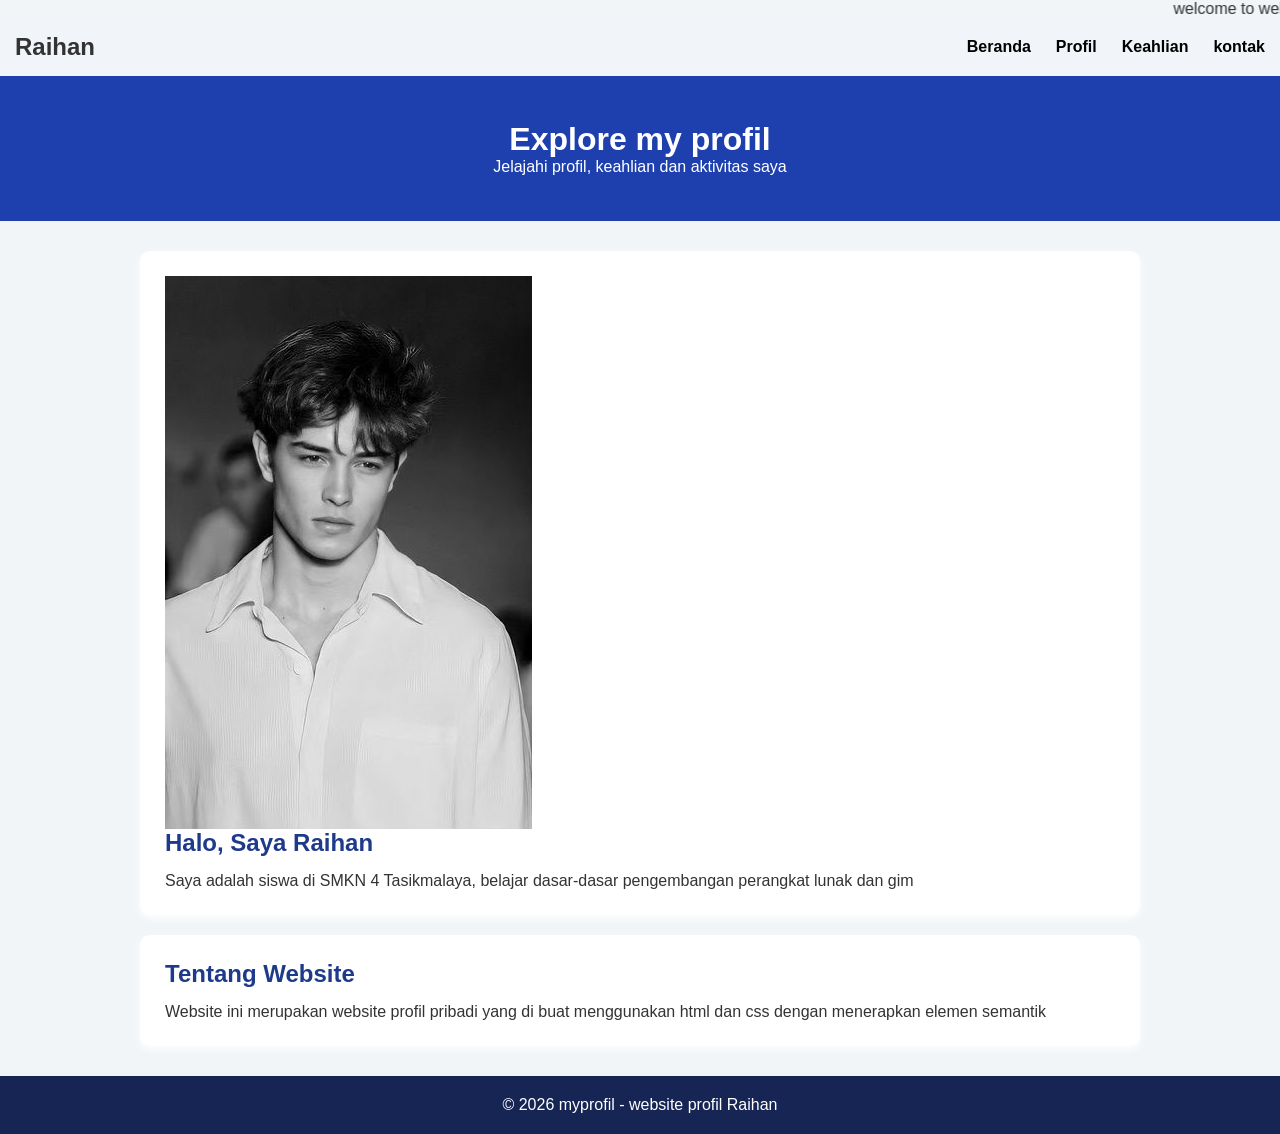
<file: index.html>
<!DOCTYPE! html>
 <html>
   <head>
     <meta charset="UTF-8">
  <meta name="viewpert" content="width,initial-scaler=1.0">
  <title>Documen</title>
       <marquee>welcome to website Raihan</marquee>
       <link rel="stylesheet" href="style.css">
   </head>
   <body>
     <nav>
       <h1>Raihan</h1>
       <ul>
         <li><a href="index.html">Beranda</a></li>
         <li><a href="profil.html">Profil</a></li>
        <li><a href="keahlian.html">Keahlian</a></li>
         <li><a href="kontak.html">kontak</a></li>
       </ul>
     </nav>
     <header>
       <h1>Explore my profil</h1>
       <p>Jelajahi profil, keahlian dan aktivitas saya</p>
     </header>
     <main>
       <section>
         <img src="gambar.jpg" alt="foto saya"/>
           <h2>Halo, Saya Raihan</h2>
         <p>Saya adalah siswa di SMKN 4 Tasikmalaya, belajar dasar-dasar pengembangan perangkat lunak dan gim</p>
       </section>
       <section>
         <h2>Tentang Website</h2>
         <p>Website ini merupakan website profil pribadi yang di buat menggunakan html dan css dengan menerapkan elemen semantik</p>
       </section>
     </main>
     <footer>
       <p>&copy; 2026 myprofil - website profil Raihan</p>
     </footer>
     
   </body>
</file>
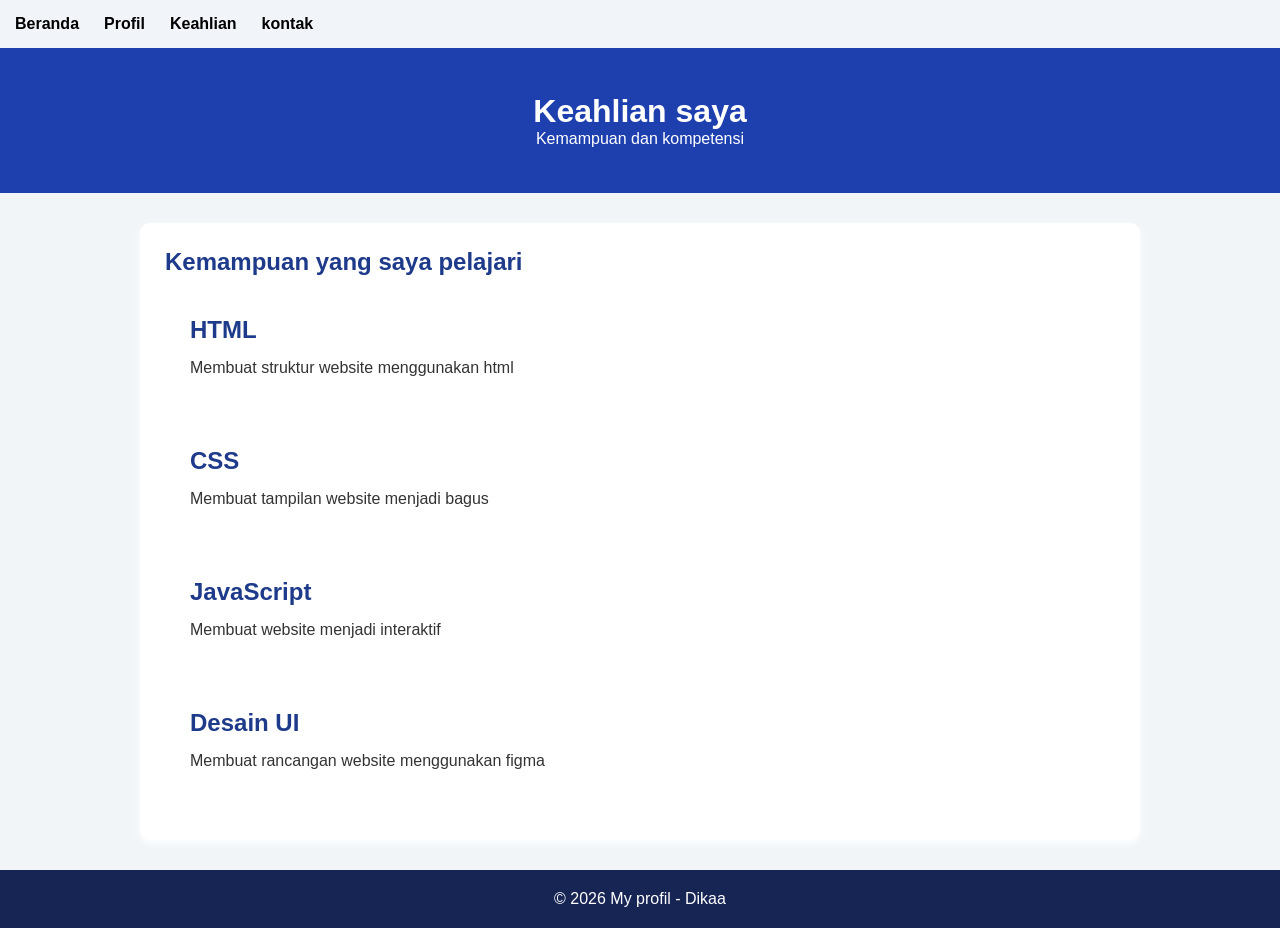
<file: keahlian.html>
<!DOCTYPE html>
<html lang="en">
<head>
  <meta charset="UTF-8">
  <meta name="viewport" content="width=device-width, initial-scale=1.0">
  <title>Document</title>
  <link rel="stylesheet" href="style.css">
</head>
<body>
  <nav>
    <ul>
      <li><a href="index.html">Beranda</a></li>
         <li><a href="profil.html">Profil</a></li>
        <li><a href="keahlian.html">Keahlian</a></li>
         <li><a href="kontak.html">kontak</a></li>
    </ul>
  </nav>
  <header>
    <h1>Keahlian saya</h1>
    <p>Kemampuan dan kompetensi</p>
  </header>
  <main>
    <section>
      <h2>Kemampuan yang saya pelajari</h2>
      <article>
        <h2>HTML</h2>
        <p>Membuat struktur website menggunakan html</p>
      </article>
      <article>
        <h2>CSS</h2>
        <p>Membuat tampilan website menjadi bagus</p>
      </article>
      <article>
        <h2>JavaScript</h2>
        <p>Membuat website menjadi interaktif</p>
      </article>
      <article>
        <h2>Desain UI</h2>
        <p>Membuat rancangan website menggunakan figma</p>
      </article>
    </section>
  </main>
  <footer>
    <p>&copy; 2026 My profil - Dikaa</p>
  </footer>
</body>
</html>
</file>
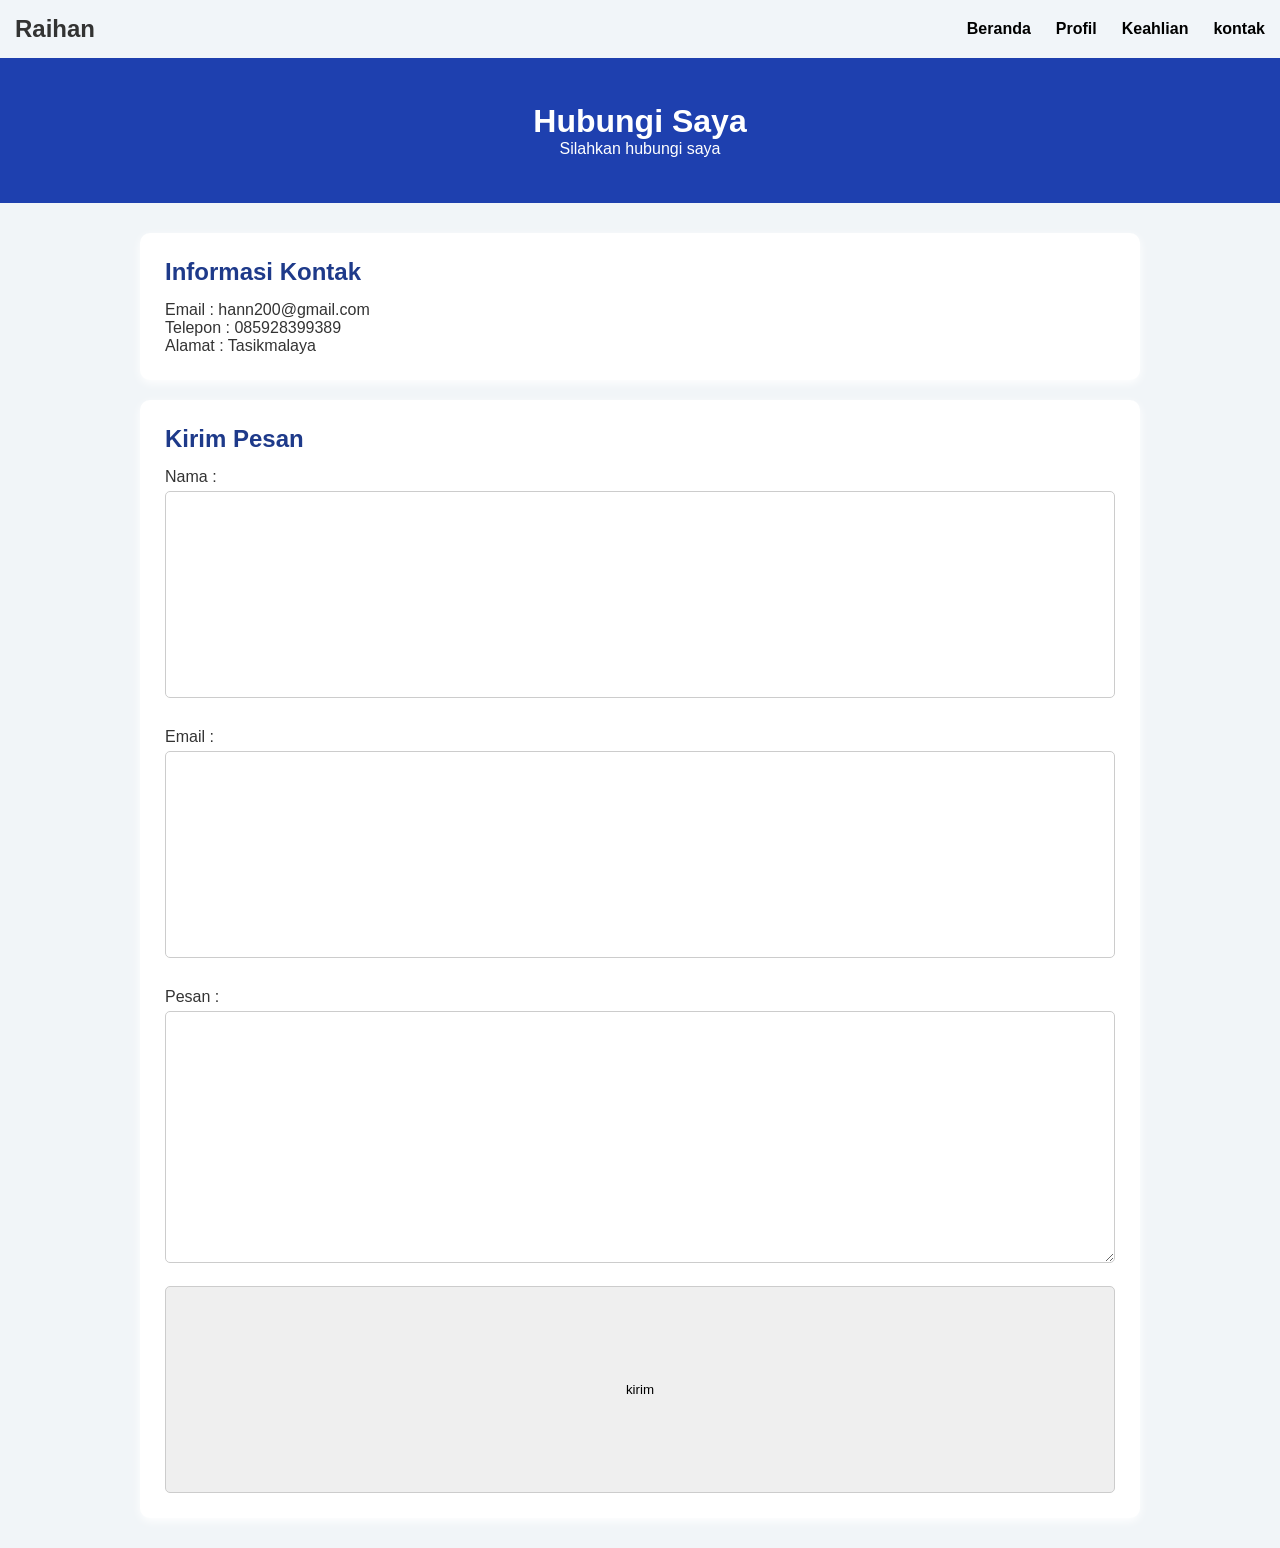
<file: kontak.html>
<!DOCTYPE! html>
 <html>
   <head>
     <meta charset="UTF-8">
  <meta name="viewpert" content="width,initial-scaler=1.0">
  <title>Documen</title>
     <link rel="stylesheet" href="style.css">
   </head>
   <body>
     <nav>
       <h1>Raihan</h1>
       <ul>
         <li><a href="index.html">Beranda</a></li>
         <li><a href="profil.html">Profil</a></li>
        <li><a href="keahlian.html">Keahlian</a></li>
         <li><a href="kontak.html">kontak</a></li>
       </ul>
     </nav>
     <header>
       <h1>Hubungi Saya</h1>
       <p>Silahkan hubungi saya</p>
     </header>
     <main>
       <section>
         <h2>Informasi Kontak</h2>
         <addres>
           <p>Email : hann200@gmail.com</p>
           <p>Telepon : 085928399389</p>
           <p>Alamat : Tasikmalaya</p>
         </addres>
       </section>
       <section>
         <h2>Kirim Pesan</h2>
         <form action="" method="post">
           <label for="nama">Nama :</label>
           <input type="text" nama="nama" id="nama"></label>
           <br><br>
           <label for="email">Email :</label>
           <input type="email" nama="email" id="email"></label>
           <br><br>
           <label for="pesan">Pesan :</label>
           <textarea name="alamat" rows="4" cols='30'></textarea>
           <br><br>
           <input type="submit" value="kirim">
         </form>
       </section>
     </main>
</file>
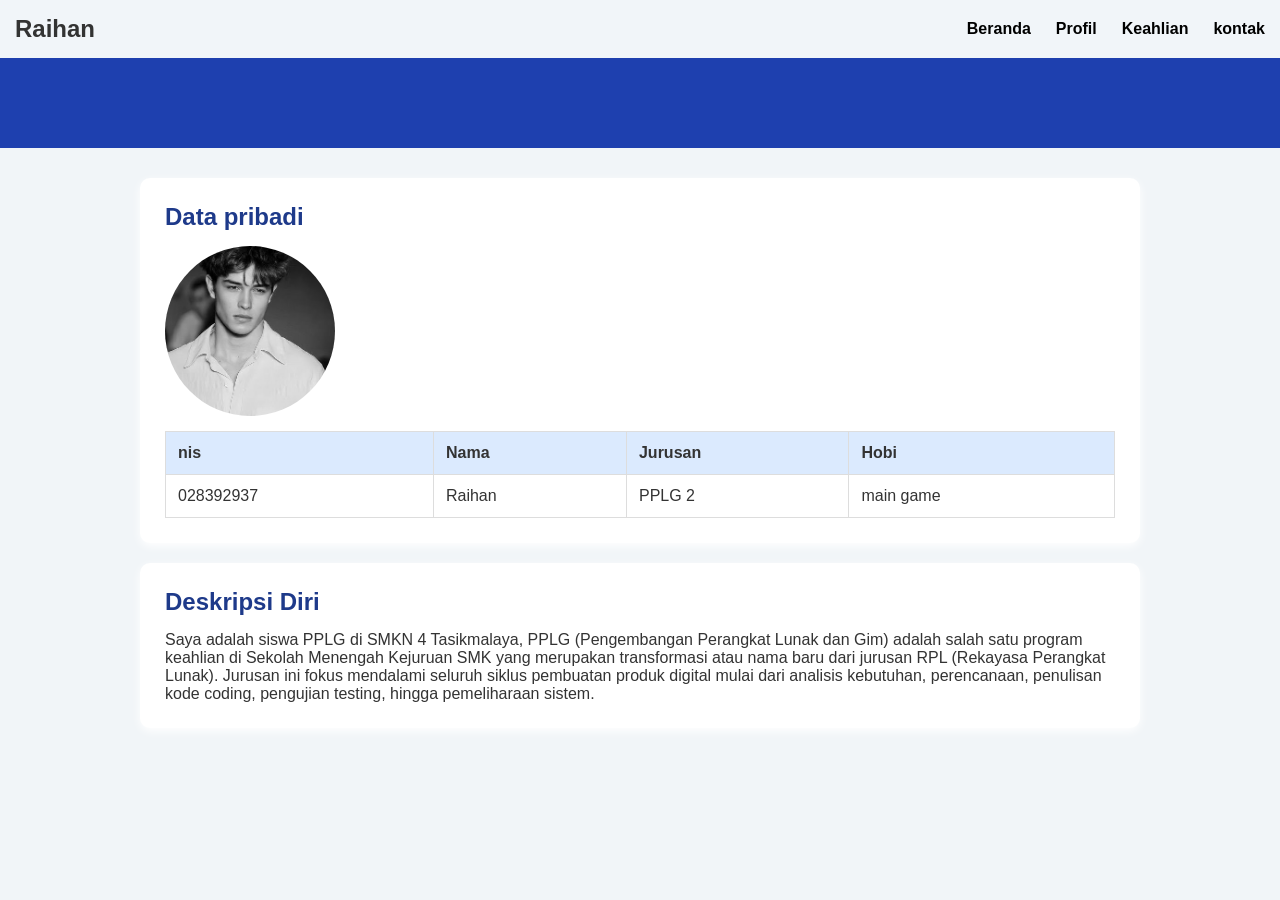
<file: profil.html>
<!DOCTYPE! html>
<head>
  <meta cahrset="UTF-">
  <meta name="viewport" content="widht=device-width, initial-scale=1,0">
  <title>Profil</title>
  <link rel="stylesheet" href="style.css">
</head>
<body>
  <body>
     <nav>
       <h1>Raihan</h1>
       <ul>
         <li><a href="index.html">Beranda</a></li>
         <li><a href="profil.html">Profil</a></li>
        <li><a href="keahlian.html">Keahlian</a></li>
         <li><a href="kontak.html">kontak</a></li>
       </ul>
     </nav>
    <header></header>
    <main>
      <article>
        <h2>Data pribadi</h2>
        <figure>
          <img src="gambar.jpg" alt="foto saya"/>
        </figure>
        <table>
          <tr>
            <th>nis</th>
            <th>Nama</th>
            <th>Jurusan</th>
            <th>Hobi</th>
          </tr>
          <tr>
            <td>028392937</td>
            <td>Raihan</td>
            <td>PPLG 2</td>
            <td>main game</td>
          </tr>
        </table>
      </article>
      <section>
        <h2>Deskripsi Diri</h2>
        <p>Saya adalah siswa PPLG di SMKN 4 Tasikmalaya, PPLG (Pengembangan Perangkat Lunak dan Gim) adalah salah satu program keahlian di Sekolah Menengah Kejuruan SMK yang merupakan transformasi atau nama baru dari jurusan RPL (Rekayasa Perangkat Lunak).
Jurusan ini fokus mendalami seluruh siklus pembuatan produk digital mulai dari analisis kebutuhan, perencanaan, penulisan kode coding, pengujian testing, hingga pemeliharaan sistem.</p>
      </section>
    </main>
</body>
</file>
<file: style.css>
*{
  margin: 0;
  padding: 0;
  box-sizing: border-box;
}
body{
  font-family: arial, Helvetica, sans-serif;
background-color:#f1f5f8;
color: #333;
line-height: 1,6;
}

nav{
  background-color:#f1f5f9;
  padding: 15px;
  display: flex;
  justify-content: space-between;
  align-items: center;
  position: sticky;
  top: 0;
  z-index: 100;
}
nav a{
  color: lab(0% 0 0);
  text-decoration: none;
  font-weight: bold;
}
nav ul{
  list-style: none;
  display: flex;
  gap: 25px;
}
nav a:hover,
nav a:aktif{
  background-color: #3b82f6;
  border-radius: 5px;
}
header{
  background-color: #1e40af;
  color: white;
  text-align: center;
padding: 45px 20px;
}
main{
  width: 85%;
  max-width: 1000px;
  margin: 30px auto;
}
section,article{
  background: white;
  padding: 25px;
  margin-bottom: 20px;
  border-radius: 10px;
  box-shadow: 0 3px 10px white;
}
h2{
  color: #1e3a8a;
  margin-bottom: 15px;
}
h3{
  color:#2563eb;
  margin-bottom: 10px;
}
.format img,figure img{
  width: 170px;
  height: 170px;
  object-fit: cover;
  border-radius: 50%;
  margin-bottom: 15px;
}
footer{
  background-color: #172554;
  color: white;
  text-align: center;
  padding: 20px;
}
table{
  width: 100%;
  border-collapse: collapse;
}
th, td{
  padding: 12px;
  border: 1px solid #ddd;
  text-align: left;
}
th{
  background-color: #dbeafe;
}
label{
  display: block;
  margin-top: 12px;
}
input, textarea{
  width: 100%;
  padding: 10%;
  margin-top: 5px;
  border: 1px solid #ccc;
  border-radius: 5px;
  font-family: Arial;
}
@media (max-width:600px){
  main{
    width: 95%;
  }
  nav a{
    display: flex;
  }
  header{
    padding: 25px,
  }
}
bottom{
  background-color:#2563eb;
  color: aliceblue;
  padding: 10px 30px;
border-radius: 5px;
}
</file>
